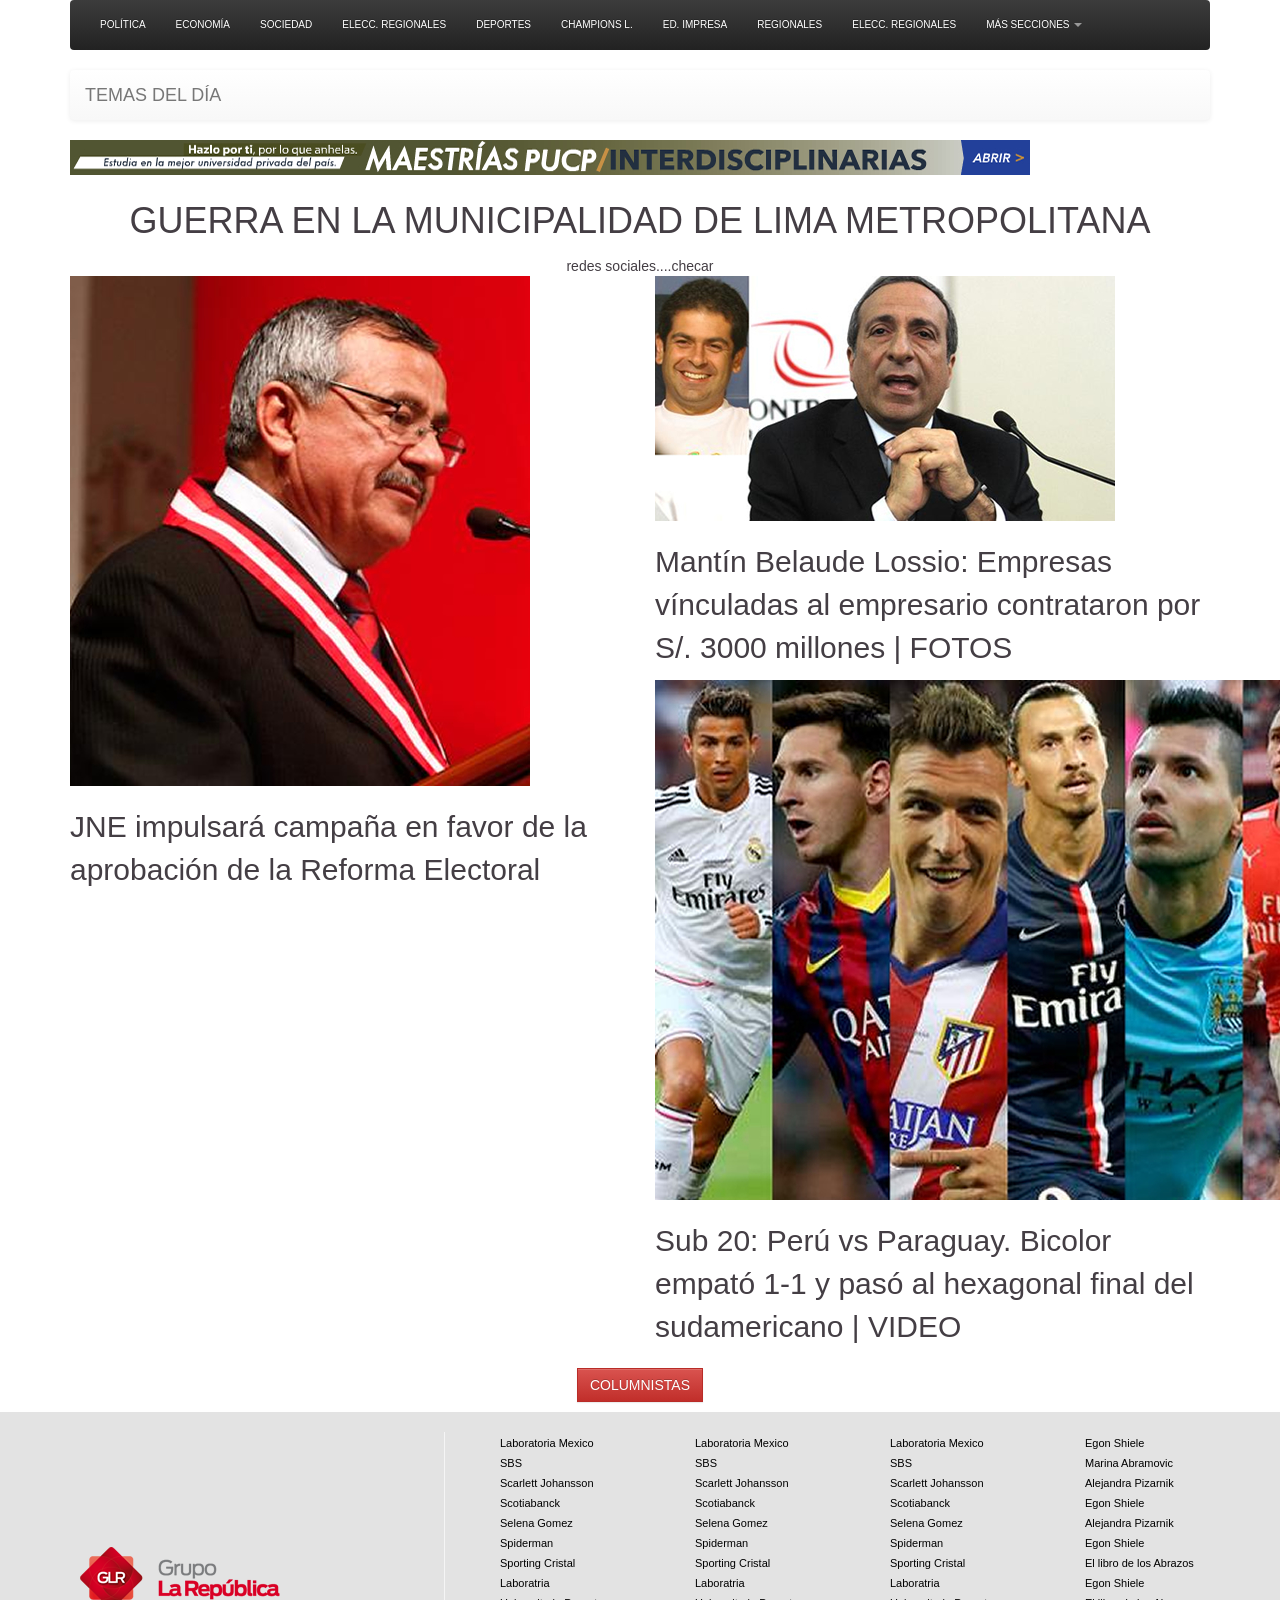
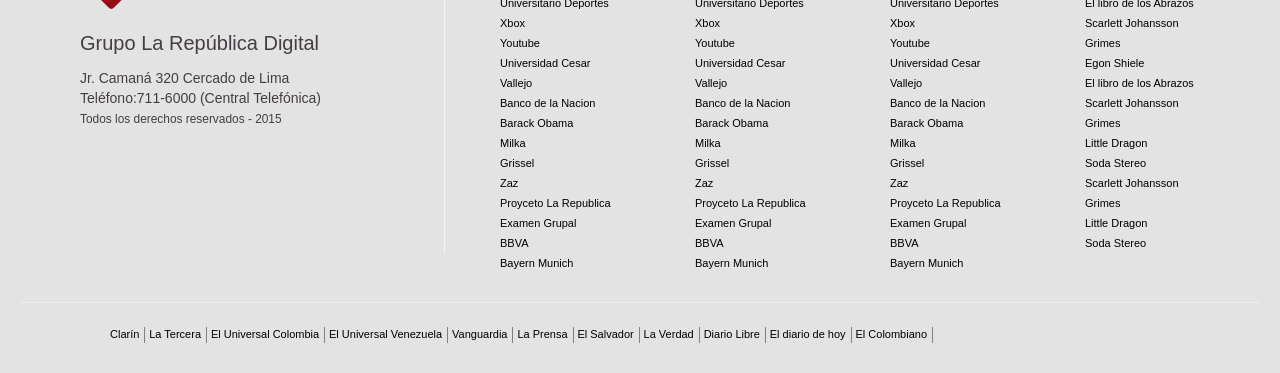
<file: index.html>
<!DOCTYPE html>
<html lang="en">
<head>
	<title>La Republica</title>
	<meta http-equiv="Content-Type" content="text/html; charset=utf-8" />
	<meta name="viewport" content="width=device-width, initial-scale=1.0">
	
	<link href="assets/css/dist/bootstrap.css" rel="stylesheet">
	<link href="assets/css/dist/font-awesome.css" rel="stylesheet">
	<link href="assets/css/dist/bootstrap-theme.css" rel="stylesheet">
	<link href="assets/css/dist/slick.css" rel="stylesheet" type="text/css">
	<link href="assets/css/dist/slick-theme.css" rel="stylesheet">
	<link href="assets/css/main.css" rel="stylesheet">
</head>
<body>
	<!-- menu principal -->
	<div class="container" id="menu-principal">
		<div class="row">
			<div class="col-md-12">
				<nav class="navbar navbar-inverse" role="navigation">
				  <div class="navbar-header">
				    <button type="button" class="navbar-toggle" data-toggle="collapse"
				            data-target=".navbar-ex1-collapse">
				      <span class="sr-only">Desplegar navegación</span>
				      <span class="icon-bar"></span>
				      <span class="icon-bar"></span>
				      <span class="icon-bar"></span>
				    </button>
				  </div>
				  <div class="collapse navbar-collapse navbar-ex1-collapse">
				    <ul class="nav navbar-nav">
				      <li class="">
	                        <a href="index.html">POLÍTICA</a>
	                    </li>
	                    <li>
	                        <a href="aboutus.html">ECONOMÍA</a>
	                    </li>
	                    <li>
	                        <a href="blog.html">SOCIEDAD</a>
	                    </li>
	                    <li>
	                        <a href="portfolio.html">ELECC. REGIONALES</a>
	                    </li>
	                    <li>
	                        <a href="contact.html">DEPORTES</a>
	                    </li>
	                    <li>
	                        <a href="index.html">CHAMPIONS L.</a>
	                    </li>
	                    <li>
	                        <a href="aboutus.html">ED. IMPRESA</a>
	                    </li>
	                    <li>
	                        <a href="blog.html">REGIONALES</a>
	                    </li>
	                    <li>
	                        <a href="portfolio.html">ELECC. REGIONALES</a>
	                    </li>
				      <li class="dropdown">
				        <a href="#" class="dropdown-toggle" data-toggle="dropdown">
				          MÁS SECCIONES <b class="caret"></b>
				        </a>
				        <ul class="dropdown-menu">
				          <li><a href="#">BLOG</a></li>
				          <li class="divider"></li>
				          <li><a href="#">COLUMNISTAS</a></li>
				          <li class="divider"></li>
				          <li><a href="#">CONTACTO</a></li>
				        </ul>
				      </li>
				    </ul>				 
				  </div>
				</nav>
			</div>
		</div>
	</div>
	<!-- segundo menu slick -->
	<div class="container">
		<div class="row">
			<div class="col-md-12">
				<nav class="navbar navbar-default" role="navigation">
				  <div class="navbar-header">
				    <button type="button" class="navbar-toggle" data-toggle="collapse"
				            data-target=".navbar-ex1-collapse">
				      <span class="sr-only">Desplegar navegación</span>
				      <span class="icon-bar"></span>
				      <span class="icon-bar"></span>
				      <span class="icon-bar"></span>
				    </button>
				    <a class="navbar-brand" href="#">TEMAS DEL DÍA</a>
				  </div> <!-- CHECAR EL MENU SLICK -->
				  <!-- <div class="collapse navbar-collapse navbar-ex1-collapse">
				    <ul class="nav navbar-nav menu2">
				      	<div data-slick='{"slidesToShow": 2, "slidesToScroll": 2}'>
						  <li>Globos de oro</li>
						  <li>Youtube</li>
						  <li>PNP</li>
						</div>
				    </ul>				 
				  </div>
				</nav> -->
			</div>
		</div>
	</div>
	<section>
		<div class="container">
			<div class="row">
				<div class="col-md-12">
					<img src="assets/image/banner-header.jpg" alt="banner 2"  class="cien">
				</div>
			</div>
		</div>
	</section>
	<section id="encabezado">
		<div class="container">
			<div class="row">
				<div class="col-md-12 text-center">
					<h1>GUERRA EN LA MUNICIPALIDAD DE LIMA METROPOLITANA</h1>
				</div>
			</div>
			<div class="row">
				<div class="col-md-12">
					<center>
						redes sociales....checar
					</center>
				</div>
			</div>
			<div class="row">
				<div class="col-md-6">
					<div class="jne">
						<img src="assets/image/img_grid_principal.jpg" class="cien" alt="img">
						<div class="shadow">	
							<h2>JNE impulsará campaña en favor de la aprobación de la Reforma Electoral</h2>
						</div>
					</div>
				</div>
				<div class="col-md-6">
					<div class="row">
						<div class="col-md-12">	
							<div class="martin">
								<img src="assets/image/img_grid_secundario.jpg" class="cien" alt="img">
								<div class="shadow">	
									<h2>Mantín Belaude Lossio: Empresas vínculadas al empresario contrataron por S/. 3000 millones | FOTOS</h2>
								</div>
							</div>
						</div>
					</div>
					<div class="row mt-2">
						<div class="col-md-12">
							<div class="sub">
								<img src="assets/image/img_grid_especiales.jpg" class="cien" alt="img">
								<div class="shadow">	
									<h2>Sub 20: Perú vs Paraguay. Bicolor empató 1-1 y pasó al hexagonal final del sudamericano | VIDEO</h2>
								</div>
							</div>
						</div>
					</div>
				</div>
			</div>
		</div>
	</section>
	<!-- columnistas  -->
	<section id="columnistas">
		<div class="container">
			<div class="row">
				<div class="col-md-12">
					<div class="gray">
						<center><button type="button" class="btn btn-danger">COLUMNISTAS</button></center>
					</div>
				</div>
			</div>
		</div>
	</section>
	<!-- FOOTER -->
    <footer id="footer">
        <div class="container">
            <div class="row footer-top">
            	<div class="col-md-4 footer-sideleft">
                    <img src="assets/image/logo-grupo-la-republica.png" alt="Logo Grupo La República">
                    <h3>Grupo La República Digital</h3>
                    <ul>
                        <li>Jr. Camaná 320 Cercado de Lima</li>
                        <li>Teléfono:711-6000 (Central Telefónica)</li>
                        <li><small>Todos los derechos reservados - 2015</small></li>
                    </ul>
                </div>
                <div class="col-md-2">
                    <ul class="">
                            <li>
                                <a class="" href="#">Laboratoria Mexico</a>
                            </li>
                            <li>
                                <a class="" href="#">SBS</a>
                            </li>
                            <li>
                                <a class="" href="#">Scarlett Johansson</a>
                            </li>
                            <li>
                                <a class="" href="#">Scotiabanck</a>
                            </li>
                            <li>
                                <a class="" href="#">Selena Gomez</a>
                            </li>
                            <li>
                                <a class="" href="#">Spiderman</a>
                            </li>
                            <li>
                                <a class="" href="#">Sporting Cristal</a>
                            </li>
                            <li>
                                <a class="" href="#">Laboratria</a>
                            </li>
                            <li>
                                <a class="" href="#">Universitario Deportes</a>
                            </li>
                            <li>
                                <a class="" href="#">Xbox</a>
                            </li>
                            <li>
                                <a class="" href="#">Youtube</a>
                            </li>
                            <li>
                                <a class="" href="#">Universidad Cesar Vallejo</a>
                            </li>
                            <li>
                                <a class="" href="#">Banco de la Nacion</a>
                            </li>
                            <li>
                                <a class="" href="#">Barack Obama</a>
                            </li>
                            <li>
                                <a class="" href="#">Milka</a>
                            </li>
                            <li>
                                <a class="" href="#">Grissel</a>
                            </li>
                            <li>
                                <a class="" href="#">Zaz</a>
                            </li>
                            <li>
                                <a class="" href="#">Proyceto La Republica</a>
                            </li>
                            <li>
                                <a class="" href="#">Examen Grupal</a>
                            </li>
                            <li>
                                <a class="" href="#">BBVA</a>
                            </li>
                            <li>
                                <a class="" href="#">Bayern Munich</a>
                            </li>
                    </ul>
                </div>
                <div class="col-md-2">
                    <ul class="">
                            <li>
                                <a class="" href="#">Laboratoria Mexico</a>
                            </li>
                            <li>
                                <a class="" href="#">SBS</a>
                            </li>
                            <li>
                                <a class="" href="#">Scarlett Johansson</a>
                            </li>
                            <li>
                                <a class="" href="#">Scotiabanck</a>
                            </li>
                            <li>
                                <a class="" href="#">Selena Gomez</a>
                            </li>
                            <li>
                                <a class="" href="#">Spiderman</a>
                            </li>
                            <li>
                                <a class="" href="#">Sporting Cristal</a>
                            </li>
                            <li>
                                <a class="" href="#">Laboratria</a>
                            </li>
                            <li>
                                <a class="" href="#">Universitario Deportes</a>
                            </li>
                            <li>
                                <a class="" href="#">Xbox</a>
                            </li>
                            <li>
                                <a class="" href="#">Youtube</a>
                            </li>
                            <li>
                                <a class="" href="#">Universidad Cesar Vallejo</a>
                            </li>
                            <li>
                                <a class="" href="#">Banco de la Nacion</a>
                            </li>
                            <li>
                                <a class="" href="#">Barack Obama</a>
                            </li>
                            <li>
                                <a class="" href="#">Milka</a>
                            </li>
                            <li>
                                <a class="" href="#">Grissel</a>
                            </li>
                            <li>
                                <a class="" href="#">Zaz</a>
                            </li>
                            <li>
                                <a class="" href="#">Proyceto La Republica</a>
                            </li>
                            <li>
                                <a class="" href="#">Examen Grupal</a>
                            </li>
                            <li>
                                <a class="" href="#">BBVA</a>
                            </li>
                            <li>
                                <a class="" href="#">Bayern Munich</a>
                            </li>   
                    </ul>
                </div>
                <div class="col-md-2">
                    <ul class="">
                            <li>
                                <a class="" href="#">Laboratoria Mexico</a>
                            </li>
                            <li>
                                <a class="" href="#">SBS</a>
                            </li>
                            <li>
                                <a class="" href="#">Scarlett Johansson</a>
                            </li>
                            <li>
                                <a class="" href="#">Scotiabanck</a>
                            </li>
                            <li>
                                <a class="" href="#">Selena Gomez</a>
                            </li>
                            <li>
                                <a class="" href="#">Spiderman</a>
                            </li>
                            <li>
                                <a class="" href="#">Sporting Cristal</a>
                            </li>
                            <li>
                                <a class="" href="#">Laboratria</a>
                            </li>
                            <li>
                                <a class="" href="#">Universitario Deportes</a>
                            </li>
                            <li>
                                <a class="" href="#">Xbox</a>
                            </li>
                            <li>
                                <a class="" href="#">Youtube</a>
                            </li>
                            <li>
                                <a class="" href="#">Universidad Cesar Vallejo</a>
                            </li>
                            <li>
                                <a class="" href="#">Banco de la Nacion</a>
                            </li>
                            <li>
                                <a class="" href="#">Barack Obama</a>
                            </li>
                            <li>
                                <a class="" href="#">Milka</a>
                            </li>
                            <li>
                                <a class="" href="#">Grissel</a>
                            </li>
                            <li>
                                <a class="" href="#">Zaz</a>
                            </li>
                            <li>
                                <a class="" href="#">Proyceto La Republica</a>
                            </li>
                            <li>
                                <a class="" href="#">Examen Grupal</a>
                            </li>
                            <li>
                                <a class="" href="#">BBVA</a>
                            </li>
                            <li>
                                <a class="" href="#">Bayern Munich</a>
                            </li>
                    </ul>
                </div>
                <div class="col-md-2">
                    <ul class="">
                            <li>
                                <a class="" href="#">Egon Shiele</a>
                            </li>
                            <li>
                                <a class="" href="#">Marina Abramovic</a>
                            </li>
                            <li>
                                <a class="" href="#">Alejandra Pizarnik</a>                                </li>
                            <li>
                                <a class="" href="#">Egon Shiele</a>
                            </li>
                            <li>
                                <a class="" href="#">Alejandra Pizarnik</a>
                            </li>
                            <li>
                                <a class="" href="#">Egon Shiele</a>
                            </li>
                            <li>
                                <a class="" href="#">El libro de los Abrazos</a>
                            </li>
                            <li>
                                <a class="" href="#">Egon Shiele</a>
                            </li>
                            <li>
                                <a class="" href="#">El libro de los Abrazos</a>
                            </li>
                            <li>
                                <a class="" href="#">Scarlett Johansson</a>
                            </li>
                            <li>
                                <a class="" href="#">Grimes</a>
                            </li>
                            <li>
                                <a class="" href="#">Egon Shiele</a>
                            </li>
                            <li>
                                <a class="" href="#">El libro de los Abrazos</a>
                            </li>
                            <li>
                                <a class="" href="#">Scarlett Johansson</a>
                            </li>
                            <li>
                                <a class="" href="#">Grimes</a>
                            </li>
                            <li>
                                <a class="" href="#">Little Dragon</a>
                            </li>
                            <li>
                                <a class="" href="#">Soda Stereo</a>
                            </li>
                            <li>
                                <a class="" href="#">Scarlett Johansson</a>
                            </li>
                            <li>
                                <a class="" href="#">Grimes</a>
                            </li>
                            <li>
                                <a class="" href="#">Little Dragon</a>
                            </li>
                            <li>
                                <a class="" href="#">Soda Stereo</a>
                            </li>
                    </ul>
                </div> 
            </div>
        </div>
            <hr></hr>
        <div class="container footer-bottom">
            <div class="row">
                <div class="col-md-12">
                    <ul class="">
                    <li>
                        <a href="http://www.clarin.com">Clarín</a>
                    </li>
                    <li>
                        <a href="http://latercera.com">La Tercera</a>
                    </li>
                    <li>
                        <a href="http://www.eluniversal.com.co">El Universal Colombia</a>
                    </li>
                    <li>
                        <a href="http://www.eluniversal.com">El Universal Venezuela</a>
                    </li>
                    <li>
                        <a href="http://www.vanguardia.com">Vanguardia</a>
                    </li>
                    <li>
                        <a href="http://www.laprensa.hn">La Prensa</a>
                    </li>
                    <li>
                        <a href="http://www.elsalvador.com">El Salvador</a>
                    </li>
                    <li>
                        <a href="http://www.laverdad.com">La Verdad</a>
                    </li>
                    <li>
                        <a href="http://www.diariolibre.com">Diario Libre</a>
                    </li>
                    <li>
                        <a href="http://www.hoy.com.ec">El diario de hoy</a>
                    </li>
                    <li>
                        <a href="http://www.elcolombiano.com">El Colombiano</a>
                    </li>
                    </ul>
                </div>
            </div>
        </div>
    </footer>


	<!-- //////////////////////scripts/////////////// -->
	<!-- BOOTSTRAP JAVASCRIPT -->
		<script src="https://code.jquery.com/jquery-1.10.2.min.js"></script>
		<script type="text/javascript" src="./js/bootstrap.min.js"></script>	
		<script src="js/jquery-min.js"></script>			
		<script type="text/javascript" src="js/wow.min.js"></script>
		<script type="text/javascript" src="assets/js/slick.min.js"></script>
</body>
</html>
</file>
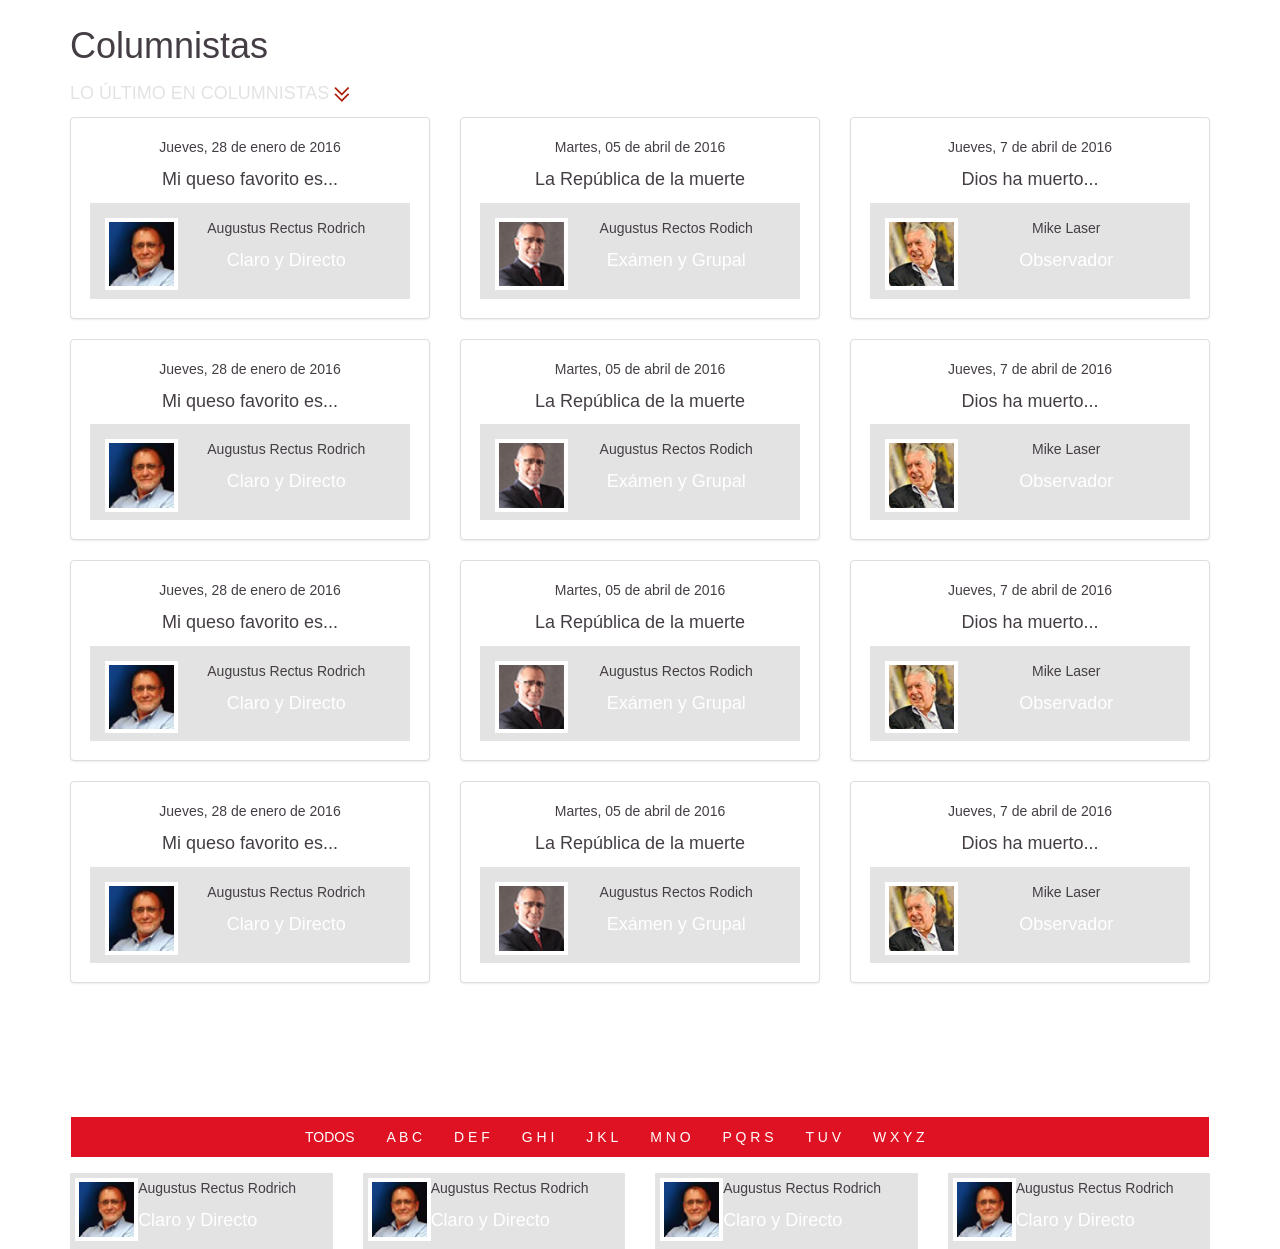
<file: columnistas.html>
<!DOCTYPE html>
<html lang="en">
<head>
  <title>La Republica</title>
  <meta http-equiv="Content-Type" content="text/html; charset=utf-8" />
  <meta name="viewport" content="width=device-width, initial-scale=1.0">
  
  <link href="assets/css/dist/bootstrap.css" rel="stylesheet">
  <link href="assets/css/dist/font-awesome.css" rel="stylesheet">
  <link href="assets/css/dist/bootstrap-theme.css" rel="stylesheet">
  <link href="assets/css/dist/slick.css" rel="stylesheet" type="text/css">
  <link href="assets/css/dist/slick-theme.css" rel="stylesheet">
  <link href="assets/css/main.css" rel="stylesheet">
</head>

<section id="columnistas">
  <div class="container block-thumbnails">
    <div class="row">
      <div class="col-md-12 main-title">
        <h1>
          Columnistas
        </h1>
        <h4>
          Lo último en columnistas 
          <img src="assets/image/double-arrow-bottom.png">
        </h4>
      </div>
    </div>
    <div class="row">
      <div class="col-sm-6 col-md-4">
        <div class="thumbnail">
          <div class="thumb-content">
              <p>Jueves, 28 de enero de 2016</p>
              <h4>Mi queso favorito es...</h4>
              <div class="mini-thumb">
                  <img src="assets/image/img_author_columnista.jpg" alt="Augustus Rectus">
                  <div>
                    <p>Augustus Rectus Rodrich</p>
                    <h4>
                    <a class="" href="#">Claro y Directo</a>
                    </h4>
                  </div> 
              </div>
          </div>
        </div>
      </div>
    <div class="col-sm-6 col-md-4">
        <div class="thumbnail">
          <div class="thumb-content">
              <p>Martes, 05 de abril de 2016</p>
              <h4>La República de la muerte</h4>
              <div class="mini-thumb">
                  <img src="assets/image/img_blogueros.jpg" alt="Augustus Rectus">
                  <div class="">
                    <p>Augustus Rectos Rodich</p>
                    <h4>
                    <a class="" href="#">Exámen y Grupal</a>
                    </h4>
                  </div> 
              </div>
          </div>
        </div>
    </div>
    <div class="col-sm-6 col-md-4">
        <div class="thumbnail">
          <div class="thumb-content">
              <p>Jueves, 7 de abril de 2016</p>
              <h4>Dios ha muerto...</h4>
              <div class="mini-thumb">
                  <img src="assets/image/img-columnistas.jpg" alt="Augustus Rectus">
                  <div>
                    <p>Mike Laser</p>
                    <h4>
                    <a class="" href="#">Observador</a>
                    </h4>
                  </div> 
              </div>
          </div>
        </div>
    </div>
  </div> <!--row 2 columnistas-->
  <div class="row">
    <div class="col-sm-6 col-md-4">
      <div class="thumbnail">
        <div class="thumb-content">
            <p>Jueves, 28 de enero de 2016</p>
            <h4>Mi queso favorito es...</h4>
            <div class="mini-thumb">
                <img src="assets/image/img_author_columnista.jpg" alt="Augustus Rectus">
                <div>
                  <p>Augustus Rectus Rodrich</p>
                  <h4>
                  <a class="" href="#">Claro y Directo</a>
                  </h4>
                </div> 
              </div>
          </div>
        </div>
      </div>
      <div class="col-sm-6 col-md-4">
        <div class="thumbnail">
          <div class="thumb-content">
              <p>Martes, 05 de abril de 2016</p>
              <h4>La República de la muerte</h4>
              <div class="mini-thumb">
                  <img src="assets/image/img_blogueros.jpg" alt="Augustus Rectus">
                  <div class="">
                    <p>Augustus Rectos Rodich</p>
                    <h4>
                    <a class="" href="#">Exámen y Grupal</a>
                    </h4>
                  </div> 
              </div>
          </div>
        </div>
    </div>
    <div class="col-sm-6 col-md-4">
        <div class="thumbnail">
          <div class="thumb-content">
              <p>Jueves, 7 de abril de 2016</p>
              <h4>Dios ha muerto...</h4>
              <div class="mini-thumb">
                  <img src="assets/image/img-columnistas.jpg" alt="Augustus Rectus">
                  <div>
                    <p>Mike Laser</p>
                    <h4>
                    <a class="" href="#">Observador</a>
                    </h4>
                  </div> 
              </div>
          </div>
        </div>
    </div>
  </div> <!--row 3 columnistas-->
  <div class="row">
    <div class="col-sm-6 col-md-4">
      <div class="thumbnail">
        <div class="thumb-content">
            <p>Jueves, 28 de enero de 2016</p>
            <h4>Mi queso favorito es...</h4>
            <div class="mini-thumb">
                <img src="assets/image/img_author_columnista.jpg" alt="Augustus Rectus">
                <div>
                  <p>Augustus Rectus Rodrich</p>
                  <h4>
                  <a class="" href="#">Claro y Directo</a>
                  </h4>
                </div> 
              </div>
          </div>
        </div>
      </div>
      <div class="col-sm-6 col-md-4">
        <div class="thumbnail">
          <div class="thumb-content">
              <p>Martes, 05 de abril de 2016</p>
              <h4>La República de la muerte</h4>
              <div class="mini-thumb">
                  <img src="assets/image/img_blogueros.jpg" alt="Augustus Rectus">
                  <div class="">
                    <p>Augustus Rectos Rodich</p>
                    <h4>
                    <a class="" href="#">Exámen y Grupal</a>
                    </h4>
                  </div> 
              </div>
          </div>
        </div>
    </div>
    <div class="col-sm-6 col-md-4">
        <div class="thumbnail">
          <div class="thumb-content">
              <p>Jueves, 7 de abril de 2016</p>
              <h4>Dios ha muerto...</h4>
              <div class="mini-thumb">
                  <img src="assets/image/img-columnistas.jpg" alt="Augustus Rectus">
                  <div>
                    <p>Mike Laser</p>
                    <h4>
                    <a class="" href="#">Observador</a>
                    </h4>
                  </div> 
              </div>
          </div>
        </div>
    </div>
  </div> <!--row 4 columnistas-->
  <div class="row">
    <div class="col-sm-6 col-md-4">
      <div class="thumbnail">
        <div class="thumb-content">
            <p>Jueves, 28 de enero de 2016</p>
            <h4>Mi queso favorito es...</h4>
            <div class="mini-thumb">
                <img src="assets/image/img_author_columnista.jpg" alt="Augustus Rectus">
                <div>
                  <p>Augustus Rectus Rodrich</p>
                  <h4>
                  <a class="" href="#">Claro y Directo</a>
                  </h4>
                </div> 
              </div>
          </div>
        </div>
      </div>
      <div class="col-sm-6 col-md-4">
        <div class="thumbnail">
          <div class="thumb-content">
              <p>Martes, 05 de abril de 2016</p>
              <h4>La República de la muerte</h4>
              <div class="mini-thumb">
                  <img src="assets/image/img_blogueros.jpg" alt="Augustus Rectus">
                  <div class="">
                    <p>Augustus Rectos Rodich</p>
                    <h4>
                    <a class="" href="#">Exámen y Grupal</a>
                    </h4>
                  </div> 
              </div>
          </div>
        </div>
    </div>
    <div class="col-sm-6 col-md-4">
        <div class="thumbnail">
          <div class="thumb-content">
              <p>Jueves, 7 de abril de 2016</p>
              <h4>Dios ha muerto...</h4>
              <div class="mini-thumb">
                  <img src="assets/image/img-columnistas.jpg" alt="Augustus Rectus">
                  <div>
                    <p>Mike Laser</p>
                    <h4>
                    <a class="" href="#">Observador</a>
                    </h4>
                  </div> 
              </div>
          </div>
        </div>
    </div>
  </div> <!--row fin columnistas grandes-->
  <div class="btn">
    <h3><a href="#"> TODAS LAS COLUMNAS</a></h3>
  </div>
  </div> <!--fin container block-thumbnails-->
  <div class="container block-minithumbs">
    <div class="row">
      <nav class="abc-columns">
        <ul class="indice">
            <li><a href="#">TODOS</a></li>
            <li><a href="#">A B C</a></li>
            <li><a href="#">D E F </a></li>
            <li><a href="#">G H I</a></li>
            <li><a href="#">J K L</a></li>
            <li><a href="#">M N O</a></li>
            <li><a href="#">P Q R S</a></li>
            <li><a href="#">T U V</a></li>
            <li><a href="#">W X Y Z</a></li>
        </ul>
      </nav>
    </div>
    <div class="row">
      <div class="col-xs- col-md-3">
        <div class="mini-thumb2">
          <img src="assets/image/img_author_columnista.jpg" alt="Augustus Rectus">
          <div>
            <p>Augustus Rectus Rodrich</p>
            <h4>
            <a class="" href="#">Claro y Directo</a>
            </h4>
          </div> 
        </div>
      </div>
      <div class="col-xs- col-md-3">
        <div class="mini-thumb2">
          <img src="assets/image/img_author_columnista.jpg" alt="Augustus Rectus">
          <div>
            <p>Augustus Rectus Rodrich</p>
            <h4>
            <a class="" href="#">Claro y Directo</a>
            </h4>
          </div> 
        </div>
      </div>
      <div class="col-xs- col-md-3">
        <div class="mini-thumb2">
          <img src="assets/image/img_author_columnista.jpg" alt="Augustus Rectus">
          <div>
            <p>Augustus Rectus Rodrich</p>
            <h4>
            <a class="" href="#">Claro y Directo</a>
            </h4>
          </div> 
        </div>
      </div>
      <div class="col-xs- col-md-3">
        <div class="mini-thumb2">
          <img src="assets/image/img_author_columnista.jpg" alt="Augustus Rectus">
          <div>
            <p>Augustus Rectus Rodrich</p>
            <h4>
            <a class="" href="#">Claro y Directo</a>
            </h4>
          </div> 
        </div>
      </div>
    </div> <!--row fin--> 
  </div> <!-- fin container block-minithumbs-->

</section> <!--columnistas-->
</file>
<file: assets/css/main.css>
/* line 1, ../scss/_footer.scss */
#footer {
  background-color: #e3e3e3;
  padding: 20px;
}
/* line 4, ../scss/_footer.scss */
#footer a {
  color: black !important;
  font-size: 11px;
}
/* line 8, ../scss/_footer.scss */
#footer h3 {
  font-size: 20px;
}

/* line 12, ../scss/_footer.scss */
.footer-bottom {
  margin: 0 auto;
}
/* line 14, ../scss/_footer.scss */
.footer-bottom li {
  display: inline-block;
  border-right: 1px solid gray;
  padding-right: 5px;
  font-size: 11px;
}

/* line 21, ../scss/_footer.scss */
.footer-sideleft {
  padding: 115px 25px;
  border-right: 1px solid whitesmoke;
}
/* line 24, ../scss/_footer.scss */
.footer-sideleft ul {
  padding-left: 0;
}
/* line 27, ../scss/_footer.scss */
.footer-sideleft img {
  margin: 0 auto;
}

/* line 3, ../scss/_columnistas.scss */
.main-title h4 {
  text-transform: uppercase;
  color: #e3e3e3;
}

/* line 9, ../scss/_columnistas.scss */
.thumb-content, .mini-thumb {
  padding: 15px;
  text-align: center;
}

/* line 14, ../scss/_columnistas.scss */
.mini-thumb {
  background-color: #e3e3e3;
}
/* line 17, ../scss/_columnistas.scss */
.mini-thumb img {
  width: 25%;
  border: 4px solid #fff;
  position: relative;
  float: left;
  z-index: 2;
}

/* line 26, ../scss/_columnistas.scss */
.mini-thumb2 {
  background-color: #e3e3e3;
  padding: 5px;
}
/* line 29, ../scss/_columnistas.scss */
.mini-thumb2 img {
  width: 25%;
  border: 4px solid #fff;
  position: relative;
  float: left;
  z-index: 2;
}

/* line 38, ../scss/_columnistas.scss */
.indice {
  background-color: #DE1222;
  padding: 10px 220px;
  margin: 16px;
  font-size: 14px;
}
/* line 43, ../scss/_columnistas.scss */
.indice li {
  display: inline-block;
}
/* line 45, ../scss/_columnistas.scss */
.indice li a {
  color: white;
  padding: 5px 14px;
  border-radius: 15px;
}
/* line 49, ../scss/_columnistas.scss */
.indice li a:hover {
  background-color: #C11516 !important;
}

/* line 5, main.scss */
nav {
  font-size: 10px;
}
</file>
